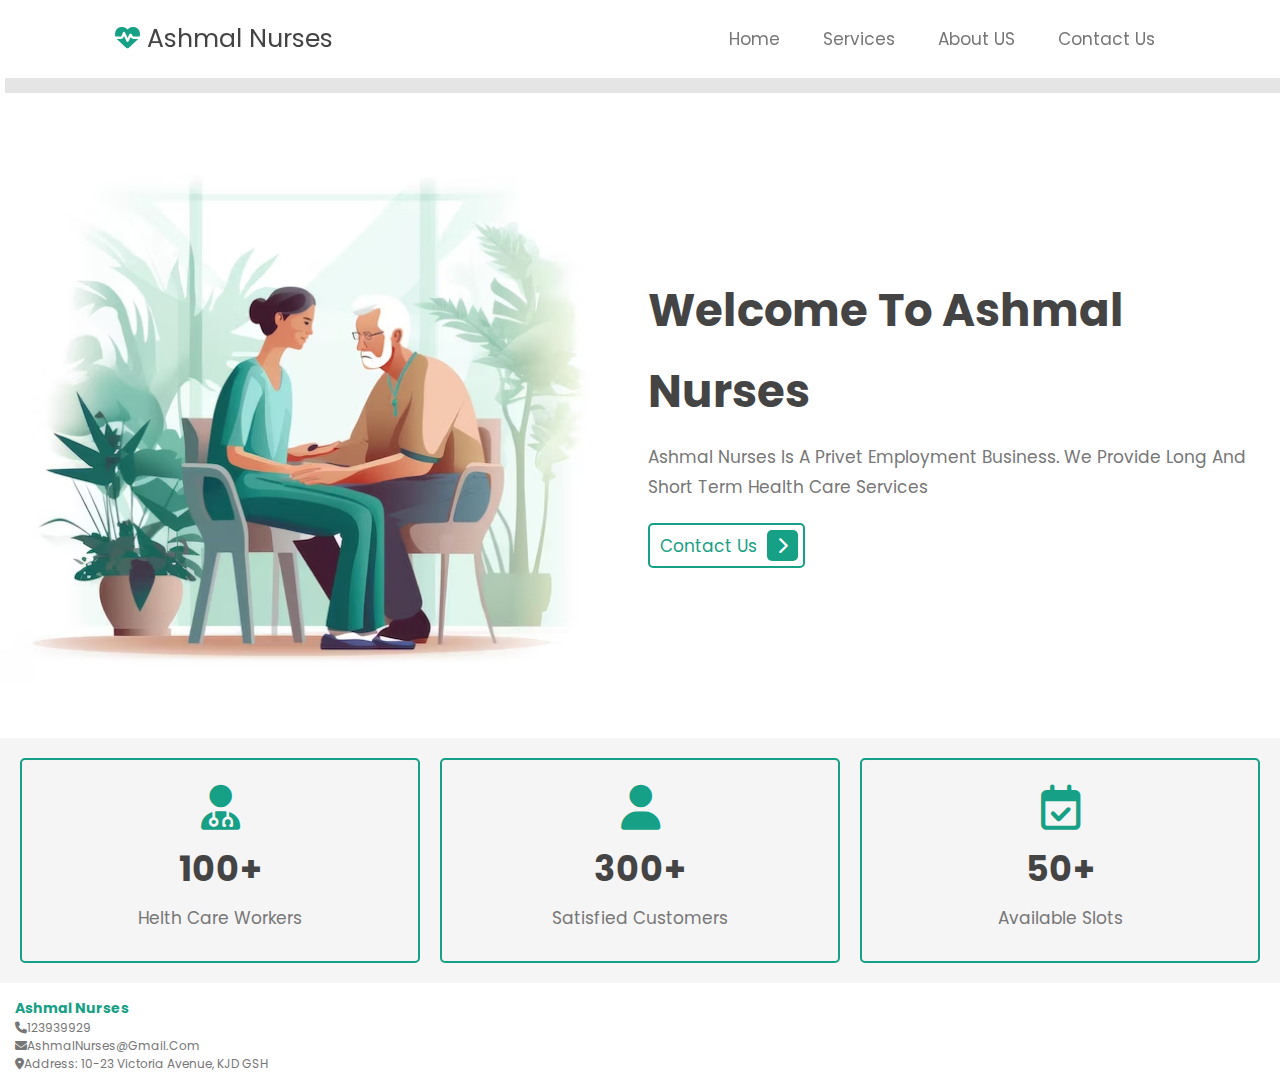
<file: index.html>
<!DOCTYPE html>
<html lang="en">
<head>
    <meta charset="UTF-8">
    <meta name="viewport" content="width=device-width, initial-scale=1.0">
    <link rel="stylesheet" href="https://cdnjs.cloudflare.com/ajax/libs/font-awesome/6.5.1/css/all.min.css">
    <link rel="stylesheet" href="ASHMAL.css">

    <title>Ashmal Nurses</title>
</head>
<body>

<header class="header"> 
    <a href="index.html" class="logo"><i class="fas fa-heartbeat"></i> Ashmal Nurses</a>

    <a onclick= showsideBar()> <i class="fa-solid fa-bars" ></i></a>

    
  
     <nav class="navBar">
                

        <a href="index.html"> Home</a>
        <a href="services.html">Services</a>
        <a href="AboutUS.html"> About US</a>
        <a href="#contact-US"> Contact Us</a>
      
            

     </nav>
    
    <nav class="side-menu">

        <a > <i class ="fas fa-times" onclick="closemenu()"></i></a>
<<<<<<< HEAD
        <a href="index.html"> Home</a>
        <a href="services.html">Services</a>
        <a href="AboutUS.html"> About US</a>
        <a href="contactUs.html"> Contact Us</a>
=======
        <a href="#home"> Home</a>
        <a href="#services">Services</a>
        <a href="#About-Us"> About US</a>
        <a href="#contact-US"> Contact Us</a>
>>>>>>> 0f327dc48a06dca72623c4513f3da9efc211099b
       
       

    </nav>
    
    
</header>

<section class="home" id="home">
    <div class="image">
        <img src="imges/empathetic-2d-vector-illustrations-caregivers-compassionate-support-dementia-patients-ser_983420-15658 (1).avif"alt="">
    </div>
    <div class="content">
        <h3> Welcome To Ashmal Nurses</h3>
        <p>Ashmal nurses is a privet employment business. We provide long and short term health care services</p>
        <a href="contactUs.html" class="btn">Contact Us  <span class="fas fa-chevron-right"></span> </a>
    </div>


</section>

<section class="icons-container">
    <div class="icons">
        <i class="fas fa-user-md"> </i>
        <h3> 100+</h3>
        <p>Helth care workers</p>
    </div>

    <div class="icons">
        <i class="fas fa-user"> </i>
        <h3> 300+</h3>
        <p>Satisfied customers</p>
    </div>

    <div class="icons">
        <i class="fa-regular fa-calendar-check"> </i>
        <h3> 50+</h3>
        <p> Available slots</p>
    </div>

   

</section>


<footer>
    <h3> Ashmal nurses</h3>
    <p> <i class="fas fa-phone"></i>123939929</p>
    <p><i class="fas fa-envelope"></i>AshmalNurses@gmail.com</p>
    <p><i class="fas fa-map-marker-alt"></i>Address: </b>10-23 Victoria Avenue,  KJD GSH <br></p>


</footer>





    <script src="index.js"></script>
    
</body>
</html>
</file>
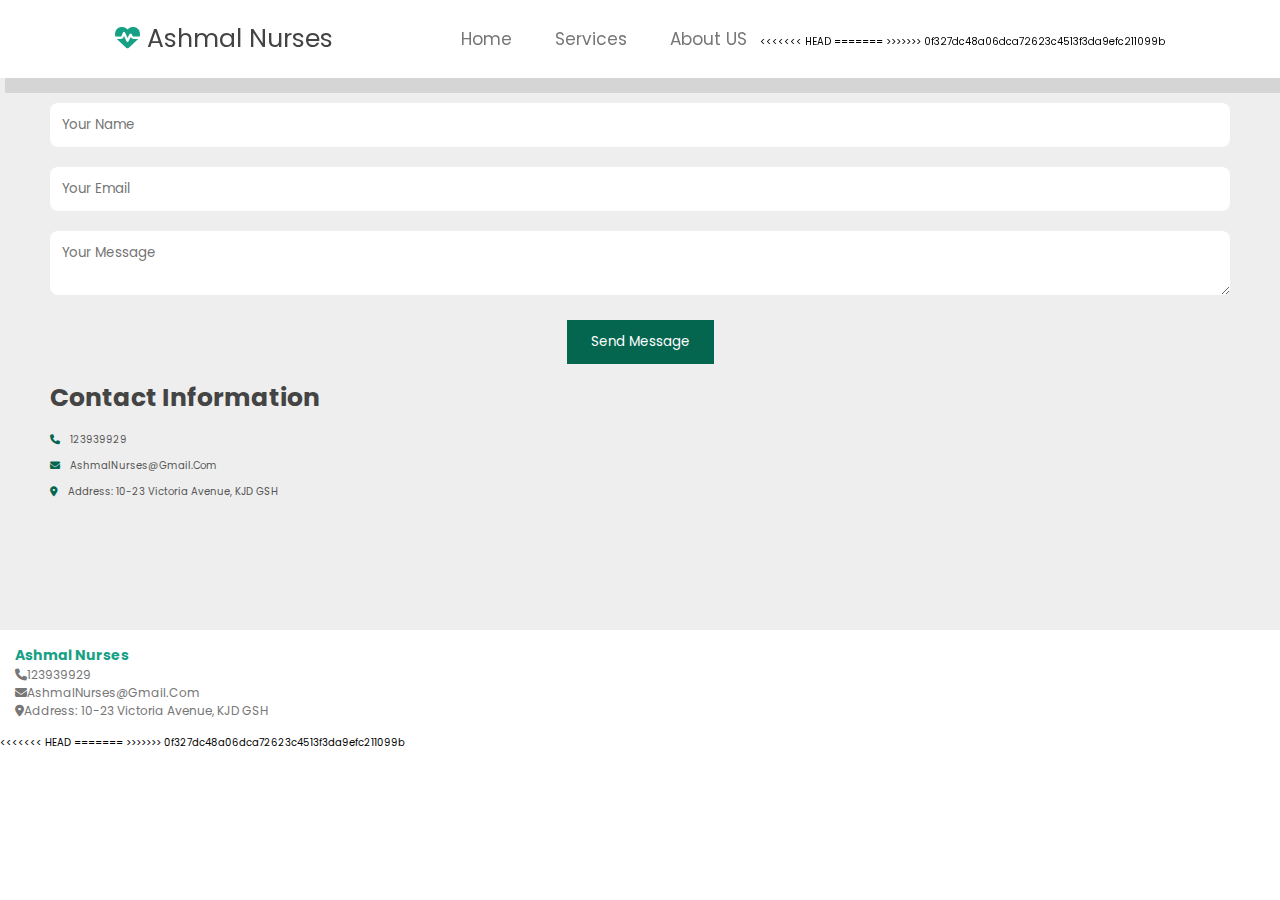
<file: contactUs.html>
<!DOCTYPE html>
<html lang="en">
<head>
    <meta charset="UTF-8">
    <meta name="viewport" content="width=device-width, initial-scale=1.0">
    <link rel="stylesheet" href="https://cdnjs.cloudflare.com/ajax/libs/font-awesome/6.5.1/css/all.min.css">
    <link rel="stylesheet" href="ASHMAL.css">

    <title>Contact us</title>
</head>
<header class="header"> 
    <a href="index.html" class="logo"><i class="fas fa-heartbeat"></i> Ashmal Nurses</a>

    <a onclick= showsideBar()> <i class="fa-solid fa-bars" ></i></a>

    
  
     <nav class="navBar">
                

        <a href="index.html"> Home</a>
        <a href="services.html">Services</a>
        <a href="AboutUS.html"> About US</a>
<<<<<<< HEAD
       
      
=======
        
        
>>>>>>> 0f327dc48a06dca72623c4513f3da9efc211099b
            

     </nav>
    
    <nav class="side-menu">

        <a > <i class ="fas fa-times" onclick="closemenu()"></i></a>
        <a href="index.html"> Home</a>
        <a href="services.html">Services</a>
        <a href="AboutUS.html"> About US</a>
       
       
<<<<<<< HEAD
       
=======
>>>>>>> 0f327dc48a06dca72623c4513f3da9efc211099b

    </nav>
    
    
</header>

<body>
    <main >
        <section class="contact">
           <div class="Container">
             
               <div class="contact-wrapper">
               <div class="Contact-Form">
                   <h3>Contact Us</h3>
                   <form>
                       <div class="form-group">
                           <input type="text" name="Name" placeholder="Your Name">
                       </div>
                       <div class="form-group">
                           <input type="email" name="Email" placeholder="Your Email">
                       </div>
                       <div class="form-group">
                           <textarea name="Message" placeholder="Your Message"></textarea>
                       </div>
                           <button type="submit"> Send Message</button>
                      
                   </form>
               </div>
   
               </div>
               <div class="contact-info">
                   <h4 >Contact Information</h4>
                   <p> <i class="fas fa-phone"></i>123939929</p>
                   <p><i class="fas fa-envelope"></i>AshmalNurses@gmail.com</p>
                   <p><i class="fas fa-map-marker-alt"></i>Address: </b>10-23 Victoria Avenue,  KJD GSH <br></p>

               </div>

               </div>
           </div>


        </section>
   

   </main>
 

    
</body>
<footer>
    <h3> Ashmal nurses</h3>
    <p> <i class="fas fa-phone"></i>123939929</p>
    <p><i class="fas fa-envelope"></i>AshmalNurses@gmail.com</p>
    <p><i class="fas fa-map-marker-alt"></i>Address: </b>10-23 Victoria Avenue,  KJD GSH <br></p>


</footer>
<<<<<<< HEAD
<script src="index.js"></script>
=======
>>>>>>> 0f327dc48a06dca72623c4513f3da9efc211099b
</html>
</file>
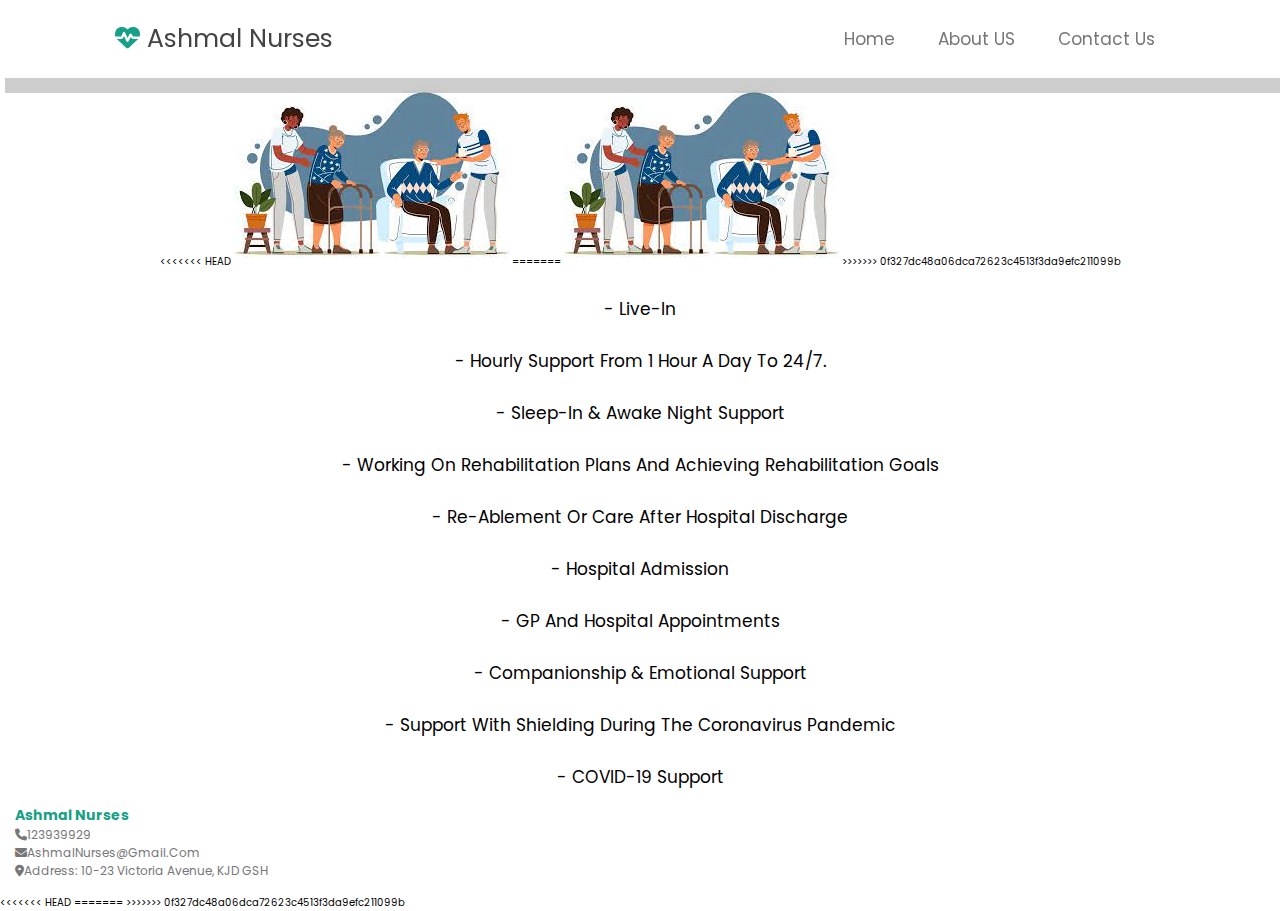
<file: services.html>
<!DOCTYPE html>
<html lang="en">
<head>
    <meta charset="UTF-8">
    <meta name="viewport" content="width=device-width, initial-scale=1.0">
    <title>Ashmal Nurses</title>
</head>
<body>

<<<<<<< HEAD
<head>
    <meta charset="UTF-8">
    <meta name="viewport" content="width=device-width, initial-scale=1.0">
    <link rel="stylesheet" href="https://cdnjs.cloudflare.com/ajax/libs/font-awesome/6.5.1/css/all.min.css">
    <link rel="stylesheet" href="ASHMAL.css">
    
    <title>Ashmal Nurses</title>
</head>
<body>

<header class="header"> 
    <a href="index.html" class="logo"><i class="fas fa-heartbeat"></i> Ashmal Nurses</a>
    
    <a onclick= showsideBar()> <i class="fa-solid fa-bars" ></i></a>
    
        
      
    <nav class="navBar">
                    
    
        <a href="index.html"> Home</a>
       
        <a href="AboutUS.html"> About US</a>
        <a href="#contact-US"> Contact Us</a>
          
                
    
    </nav>
        
    <nav class="side-menu">
    
        <a > <i class ="fas fa-times" onclick="closemenu()"></i></a>
        <a href="index.html"> Home</a>
       
        <a href="AboutUS.html"> About US</a>
        <a href="contactUs.html"> Contact Us</a>
            
           
    
     </nav>
        
        
</header>
    
        

=======
    <head>
        <meta charset="UTF-8">
        <meta name="viewport" content="width=device-width, initial-scale=1.0">
        <link rel="stylesheet" href="https://cdnjs.cloudflare.com/ajax/libs/font-awesome/6.5.1/css/all.min.css">
        <link rel="stylesheet" href="ASHMAL.css">
    
        <title>Ashmal Nurses</title>
    </head>
    <body>
    
    <header class="header"> 
        <a href="index.html" class="logo"><i class="fas fa-heartbeat"></i> Ashmal Nurses</a>
    
        <a onclick= showsideBar()> <i class="fa-solid fa-bars" ></i></a>
    
        
      
         <nav class="navBar">
                    
    
            <a href="index.html"> Home</a>
            <a href="AboutUS.html"> About US</a>
            <a href="contactUs.html"> Contact Us</a>
           
                
    
         </nav>
        
        <nav class="side-menu">
    
            <a > <i class ="fas fa-times" onclick="closemenu()"></i></a>
            <a href="index.html"> Home</a>
            <a href="AboutUS.html"> About US</a>
            <a href="contactUs.html"> Contact Us</a>
           
           
    
        </nav>
        
        
    </header>
>>>>>>> 0f327dc48a06dca72623c4513f3da9efc211099b

    <section class="services" id="services">
        <div>
            <br>
<<<<<<< HEAD
            <img class="Services-pic" src="imges/download.jpeg" >
=======
            <img class="Services-pic" src="download.jpeg" >
>>>>>>> 0f327dc48a06dca72623c4513f3da9efc211099b
        </div>
        <div>
    
    
            <p class="PService">
                <br>- Live-in<br>

                <br>- Hourly support from 1 hour a day to 24/7.<br>

                <br>- Sleep-in & awake night support<br>

                <br>- Working on rehabilitation plans and achieving rehabilitation goals<br>

                <br>- Re-ablement or Care after hospital discharge<br>

                <br>- Hospital admission<br>

                <br>- GP and hospital appointments <br>

                <br>- Companionship & emotional support<br>

                <br>- Support with shielding during the coronavirus pandemic<br>

                <br>- COVID-19 support<br>

            </p>
       </div>

       
   

    </section>

    <footer>
        <h3> Ashmal nurses</h3>
        <p> <i class="fas fa-phone"></i>123939929</p>
        <p><i class="fas fa-envelope"></i>AshmalNurses@gmail.com</p>
        <p><i class="fas fa-map-marker-alt"></i>Address: </b>10-23 Victoria Avenue,  KJD GSH <br></p>


    </footer>
<<<<<<< HEAD
    <script src="index.js"></script>
=======
>>>>>>> 0f327dc48a06dca72623c4513f3da9efc211099b
    
</body>
</html>
</file>
<file: ASHMAL.css>
@import url("https://fonts.googleapis.com/css2?family=Poppins:wght@100;200;300;400;500;600;700&display=swap");

:root{
    --green:#16a085;
    --black: #444;
    --light-color:#777;
    --box-shadow:.5rm 5rm 0 rgba(22,160,133,.2);
    --box-shadow:.4rm 4rm 0 rgba(0,0,0,.2);
    --border:.2rem solid var(--green);
}

*{
    font-family: 'Poppins', sans-serif;
    margin: 0; padding: 0;
    box-sizing: border-box;
    outline: none; border: none;
    text-transform: capitalize;
    transition: all .2s ease-out;
    text-decoration: none;
}

html{
    font-size: 62.5%;
   
    scroll-padding-top: 7rem;
    scroll-behavior: smooth;

}
section{
    padding: 2rem 9%;
}

.btn{
    display: inline-block;
    margin-top:1rem;
    padding: .5rem;
    padding-left: 1rem;
    border: var(--border);
    border-radius: .5rem;
    box-shadow: var(--box-shadow);
    color:var(--green);
    cursor: pointer;
    font-size: 1.7rem;
}
.btn span{
    padding: .7rem 1rem;
    border-radius: .5rem;
    background-color: var(--green);
    color: #fff;
    margin-left: .5rem  ;
}
.btn:hover{
    background: var(--green);
    color: #fff;
}
.btn:hover span{
    color: var(--green);
    background: #fff;
    margin-left: 1rem;
  
}
.header{
    padding:2rem 9%;
    position: fixed;
    top: 0; left: 0;right: 0;
    z-index: 1000;
    box-shadow: 0.5rem 1.5rem rgba(0,0,0,.1);
    display: flex;
    align-items: center;
    justify-content: space-between;
    background: #fff;

}
.header .logo {
    font-size: 2.5rem;
    color: var(--black);

}
.header .logo  i {
   
    color: var(--green);

}
.header .navBar a{
    font-size: 1.7rem;
    color: var(--light-color);
    margin-left: 2rem;
    padding: 10px 10px;
    border: 1px soild transparent;
}

.header .navBar a:hover{
    color: var(--green);
   
    padding: 1px;
    border: 1px soild transparent;
}
.navBar .fas{
    display: none;
}

#menu-btn{
    font-size: 2.5rem;
    border-radius: 5rem;
    background-color: #eee;
    color: var(--green);
    padding: 1rem 1.5rem;
    cursor: pointer;
    display: none;

}

.side-menu{
    display: none;
}

.home{
    display: flex;
    align-items: center;
    flex-wrap: wrap;
    gap:1.5rem;
    padding-top: 10rem;
}
.home .image{
    flex: 1 1 45rem;
}

.home .image img{
    width: 100%;
}
.home .content{
    flex: 1 1 45rem;
}
.home .content h3{
   font-size:4.5rem ;
   color: var(--black);
   line-height: 1.8;
   text-shadow:var(--black);
}
.home .content p {
    font-size:1.7rem ;
    color: var(--light-color);
    line-height: 1.8;
    padding: 1rem 0;
 }



.fa-solid{
    display: none;
}
.icons-container{
    display: grid;
    gap:2rem;
    grid-template-columns: repeat(auto-fit, minmax(20rem,1fr));
    padding-top: 5rem;
    padding-bottom: 5rem;
    background: #f5f5f5;
    padding: 20px;
  

}
.icons-container .icons{
    border:var(--border);
    box-shadow:var(--box-shadow);
    border-radius: .5rem;
    text-align: center;
    padding: 2.5rem;
}
.icons-container .icons i{
    font-size: 4.5rem;
    color: var(--green);
    padding-bottom: .7rem;
}

.icons-container .icons h3{
    font-size: 3.5rem;
    color: var(--black);
    padding: .5rem 0;
    text-shadow: var(--tex-shadow);
}
.icons-container .icons p{
    font-size: 1.7rem;
    color: var(--light-color);
    padding: .5rem 0;
    text-shadow: var(--tex-shadow);
}

.Services-pic{
    font-size: 2.5rem;
    padding-top: 5rem;
    flex-wrap: wrap;
    overflow: hidden;
}
.PService{
    font-size: 1.7rem;
     width: 100%;
}

.services{
    text-align: center;
   
}
.AboutUsP{
<<<<<<< HEAD
    width: 100%;
    padding: 10px;
    margin: 10px;
    text-align: center;
    font-size:1rem ;
=======
    padding-top: 4rem;
    font-size:1.5rem ;
>>>>>>> 0f327dc48a06dca72623c4513f3da9efc211099b
    color: var(--black);
    line-height: 1.8;
    text-shadow:var(--black);
    font-family: 'Poppins', sans-serif;
<<<<<<< HEAD
    padding-top: 4rem;
    font-size: 1.5rem;
 
 }

 #StaffCard{
    text-align: center;
    border: 1px solid #eee; 
    width: 40%;
=======
    

 }
 #StaffCard{
    text-align: center;
    border: 1px solid #eee; 
    width: 25%;
>>>>>>> 0f327dc48a06dca72623c4513f3da9efc211099b
    border-radius: 10px;
    margin: 10px;
    
   
}
#H1AboutUS h1{
    color: #05664f;
    text-align: center;
<<<<<<< HEAD
    font-size: 1.9rem;
=======
    font-size: 2.7rem;
>>>>>>> 0f327dc48a06dca72623c4513f3da9efc211099b

}
#StaffCard img {
    width: 100%;
}
#TeamFlexBox{
    display: flex;
    justify-content: space-around;
           
}

<<<<<<< HEAD

=======
.AboutUsP{
    margin: auto;
    width: 1000px;
    font-size: 20px;
    
  
 }
>>>>>>> 0f327dc48a06dca72623c4513f3da9efc211099b

 section{
    box-sizing: border-box;
    font-family: sans-serif;
    padding: 0px;
}
section{
    box-sizing: border-box;
    font-family: sans-serif;
    padding: 0px;
}
.contact{
    min-height: 70vh;
    background-color: white;
    padding: 50px;
    text-align: center;
    background-color: #eee;
    
}


.container{
    max-width: 800px;
    margin: auto;


}
.content h2{
    font-size: 36px;
    margin-bottom: 40px;
    color: #05664f;

}
    
.content{
    max-width: 800px;
    margin: o auto;
    
   }
.Contact-Form h3{
    font-size: 2.5rem;
    color: var(--black);
    padding-bottom: 1.5rem;

}
 .contacth3{
    font-size: 2.5rem;
    color: var(--green);
    padding-bottom: 1.5rem;
}
.contact-info h4{
    font-size: 2.5rem;
    color: var(--black);
    padding-bottom: 1.5rem;
    padding-top: 1.5rem;
    align-items: center;
}


.contact-wrapper{
    display: grid;
    grid-template-columns: repeat(2,1fr);
    grid-gap:30px;
}
.contact-form{
    text-align:left;
    margin-bottom: 20px;
    color: #333;

}
.contact-form h3{
    font-size: 24px;
    margin-bottom: 20px;
    color: #333;
}
.form-group{
    margin-bottom: 20px;


}
input,textarea{
    width: 100%;
    padding: 12px;
    border-radius: 8px;
    border: none;
    background-color: white;
    color: #333;
}

input:focus
textarea:focus{
    outline: none;
    box-shadow: 0 0 8PX #333;

}
button{
    display: inline-block;
    padding: 12PX 24PX;
    background-color:#05664f;
    color: white;
    border: none;
    cursor: pointer;
    transition: 0.3s ease;
}
button:hover{

    background-color: #45a049;
}
.contact-info{
    text-align: left;
}
.contact-info h3{
    font-size: 24px;
    margin-bottom: 20;
    color: #333;

}
.contact-info p{
    margin-bottom: 10px;
    color:#555;
}
.contact-info i{
    color: #05664f;
    margin-right: 10px;

}
 .contact-wrapper{
       
     grid-template-columns: 1fr;
     
 }
 
footer{
    padding: 1.7rem soild black;
    margin: 1.5rem;
    font-size: 1.2rem;
    display: flex;
    flex-direction: column;
  

    
}
footer h3{
    color: var(--green);
}
footer p{
    color: var(--light-color);
}




















@media(max-width:991px){

    html{
        font-size: 55%;
    
    }
    .header{
        padding: 2rem;
    }
    .fa-solid{
        display: block;
        font-size: 2.5rem;
        color: var(--green);
    }
    .side-menu{
      
        background-color: #16a085;
        position: fixed;
        top: 0;
        right: 0;
        width: 50%;
        height: 100vh;
        padding-top: 50px;
    
    }
   
    .side-menu a{
        color: #fff;
        display: block;
        margin: 25px;
        font-size: 2.2rem;
    
    }
    .navBar{
        display: none;
    
    }
    .section{
        padding: 2rem;
    }



}



@media(max-width:768px){
    #menu-btn{
        display: initial;
    }
    .header .navBar {
        position: absolute;
        top:115%; right:2rem;
        border-radius: .5rem;
        box-shadow: var(--box-shadow);
        width: 30rem;
        border: var(--border);
        background: #fff;
<<<<<<< HEAD
     
=======
       /* transform: scale(0);
        opacity: 0;
        transform-origin: top right;
        transition: none;
*/
>>>>>>> 0f327dc48a06dca72623c4513f3da9efc211099b
    }
    .header .navBar .activ {
        transform: scale(1);
        opacity: 1;
        transition: .2s ease-out;
       

    }
 
    .header .navBar a{
        font-size:2rem ;
        display: block;
        margin: 2.5rem;

    }
    .navBar .fas{
        display: block;
    }
    .side-menu{
        background-color: #16a085;
        position: fixed;
        top: 0;
        right: 0;
        width: 50%;
        height: 100vh;
        padding-top: 50px;
    
    }
    .side-menu a{
        color: #fff;
        display: block;
        margin: 25px;
        font-size: 2.5rem;
    
    }

}




@media(max-width:450px){

    html{
        font-size: 50%;
    
    }
    .header .navBar .active{
        transform: scale(1);
        opacity: 1;
        transition: .2s ease-out;


    }


}
</file>
